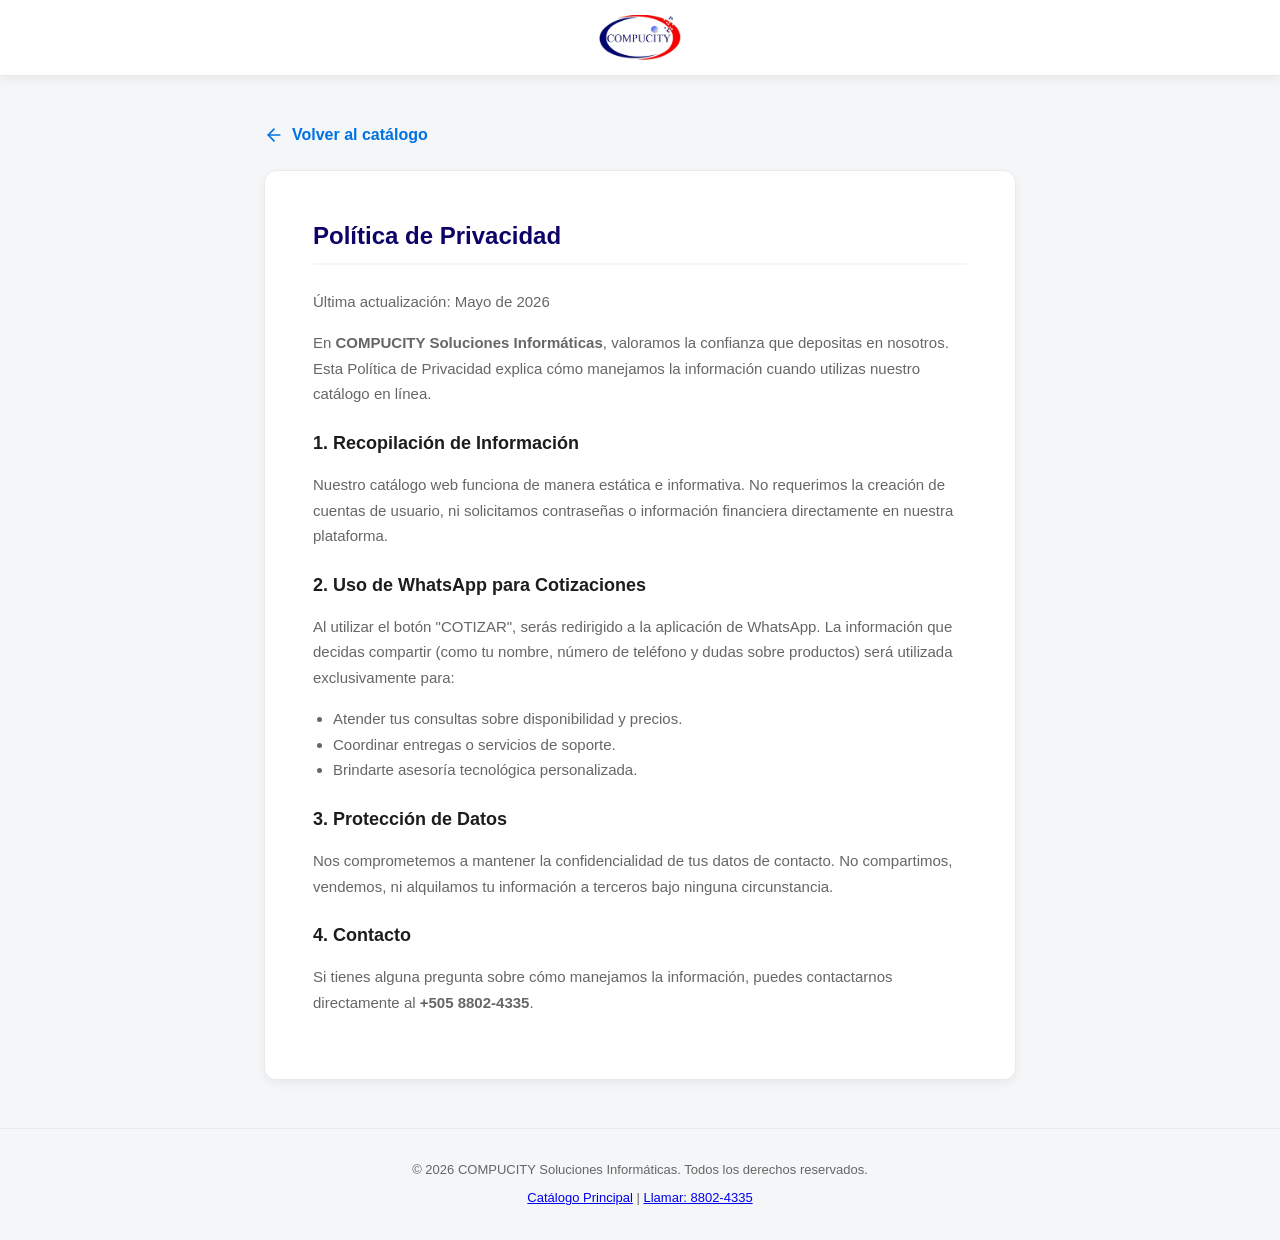
<file: politica.html>
<!DOCTYPE html>
<html lang="es-ES">
<head>
    <meta charset="UTF-8">
    <meta name="viewport" content="width=device-width, user-scalable=no, initial-scale=1.0, maximum-scale=1.0, minimum-scale=1.0">	
    <meta http-equiv="X-UA-Compatible" content="IE=edge">
    <title>Política de Privacidad | COMPUCITY</title>
    <link rel="stylesheet" href="estilos.css">
</head>
<body>  
    <header class="header-solid">
        <div class="nav__container" style="justify-content: center;">
            <h1 class="nav__title">
                <img src="logo.png" alt="Catalogo Compucity">
            </h1>
        </div>
    </header>

    <main class="text-page-wrapper">
        <a href="index.html" class="btn-back">
            <svg viewBox="0 0 24 24" width="20" height="20" stroke="currentColor" stroke-width="2" fill="none" stroke-linecap="round" stroke-linejoin="round"><line x1="19" y1="12" x2="5" y2="12"></line><polyline points="12 19 5 12 12 5"></polyline></svg>
            Volver al catálogo
        </a>

        <div class="text-page-card">
            <h2>Política de Privacidad</h2>
            <p>Última actualización: Mayo de 2026</p>
            
            <p>En <strong>COMPUCITY Soluciones Informáticas</strong>, valoramos la confianza que depositas en nosotros. Esta Política de Privacidad explica cómo manejamos la información cuando utilizas nuestro catálogo en línea.</p>

            <h3>1. Recopilación de Información</h3>
            <p>Nuestro catálogo web funciona de manera estática e informativa. No requerimos la creación de cuentas de usuario, ni solicitamos contraseñas o información financiera directamente en nuestra plataforma.</p>

            <h3>2. Uso de WhatsApp para Cotizaciones</h3>
            <p>Al utilizar el botón "COTIZAR", serás redirigido a la aplicación de WhatsApp. La información que decidas compartir (como tu nombre, número de teléfono y dudas sobre productos) será utilizada exclusivamente para:</p>
            <ul>
                <li>Atender tus consultas sobre disponibilidad y precios.</li>
                <li>Coordinar entregas o servicios de soporte.</li>
                <li>Brindarte asesoría tecnológica personalizada.</li>
            </ul>

            <h3>3. Protección de Datos</h3>
            <p>Nos comprometemos a mantener la confidencialidad de tus datos de contacto. No compartimos, vendemos, ni alquilamos tu información a terceros bajo ninguna circunstancia.</p>

            <h3>4. Contacto</h3>
            <p>Si tienes alguna pregunta sobre cómo manejamos la información, puedes contactarnos directamente al <strong>+505 8802-4335</strong>.</p>
        </div>
    </main>

    <footer>
        <p>&copy; 2026 COMPUCITY Soluciones Informáticas. Todos los derechos reservados.</p>
        <div style="margin-top: 10px;">
            <a href="index.html">Catálogo Principal</a> | 
            <a href="tel:+50588024335">Llamar: 8802-4335</a>
        </div>
    </footer>
</body>
</html>
</file>
<file: estilos.css>
:root {
    --primary: #0c0268;
    --accent: #0071e3;
    --bg-main: #f4f6f8; 
    --card-bg: #ffffff;
    --text-main: #1d1d1f;
    --text-muted: #666666;
    --border-color: #eaeaea;
    --radius-lg: 12px;
    --shadow-soft: 0 4px 10px rgba(0, 0, 0, 0.05);
    --shadow-hover: 0 10px 20px rgba(12, 2, 104, 0.08);
    --transition: all 0.3s ease;
}

* { 
    margin: 0; 
    padding: 0; 
    box-sizing: border-box; 
    font-family: '-apple-system', BlinkMacSystemFont, 'Segoe UI', Roboto, sans-serif; 
    -webkit-tap-highlight-color: transparent;
}

body { 
    background-color: var(--bg-main); 
    color: var(--text-main); 
    line-height: 1.4; 
}

/* =========================================
   PANTALLA DE BIENVENIDA (SPLASH SCREEN CSS-ONLY)
   ========================================= */
.splash-screen {
    position: fixed;
    top: 0;
    left: 0;
    width: 100vw;
    height: 100vh;
    background-color: #ffffff;
    display: flex;
    justify-content: center;
    align-items: center;
    z-index: 99999;
    /* MAGIA PURA: Desaparece automáticamente a los 2.5 segundos SIN usar JavaScript */
    animation: fadeOutSplash 0.5s ease-out 2.5s forwards;
}

.splash-logo {
    width: 70%;
    max-width: 320px;
    object-fit: contain;
    animation: pulse 1.5s infinite;
}

@keyframes pulse {
    0% { transform: scale(0.95); opacity: 0.8; }
    50% { transform: scale(1.05); opacity: 1; }
    100% { transform: scale(0.95); opacity: 0.8; }
}

/* Esta animación ejecuta la desaparición blindada */
@keyframes fadeOutSplash {
    0% { opacity: 1; visibility: visible; }
    100% { opacity: 0; visibility: hidden; pointer-events: none; }
}


/* =========================================
   HEADER SÓLIDO Y ZONA DE ACCIONES
   ========================================= */
.header-solid {
    position: sticky;
    top: 0;
    z-index: 1000;
    background-color: var(--card-bg); 
    border-bottom: 1px solid var(--border-color);
    box-shadow: var(--shadow-soft);
}

.nav__container {
    width: 95%; 
    max-width: 1200px; 
    margin: 0 auto;
    height: 75px; 
    display: flex; 
    justify-content: space-between; 
    align-items: center; 
    gap: 20px;
}

.nav__title img { 
    height: 45px; 
    object-fit: contain; 
    display: block; 
}

.search-container { 
    flex-grow: 1; 
    max-width: 450px; 
}

.search-input {
    width: 100%; 
    padding: 12px 20px;
    background: var(--bg-main); 
    border: 1px solid transparent;
    border-radius: 8px; 
    outline: none; 
    font-size: 14px;
    transition: var(--transition);
}

.search-input:focus { 
    background: #fff; 
    border-color: var(--primary); 
    box-shadow: 0 0 0 3px rgba(12, 2, 104, 0.1); 
}

.header-actions {
    display: flex;
    align-items: center;
    gap: 12px;
}

.currency-badge {
    font-size: 11px;
    font-weight: 700;
    color: var(--primary);
    background-color: var(--bg-main);
    padding: 4px 8px;
    border-radius: 4px;
    letter-spacing: 0.5px;
}

.action-btn, .menu-btn {
    background: none;
    border: none;
    cursor: pointer;
    color: var(--primary);
    position: relative;
    width: 36px;
    height: 36px;
    display: flex;
    align-items: center;
    justify-content: center;
    border-radius: 6px;
    transition: var(--transition);
}

.action-btn:hover, .menu-btn:hover { background-color: var(--bg-main); }
.action-btn svg, .menu-btn svg { width: 22px; height: 22px; }

.fav-badge {
    position: absolute;
    top: -2px;
    right: -2px;
    background-color: #ff3b30;
    color: #ffffff;
    font-size: 10px;
    font-weight: 700;
    min-width: 16px;
    height: 16px;
    border-radius: 10px;
    display: flex;
    align-items: center;
    justify-content: center;
    padding: 0 4px;
    border: 1px solid var(--card-bg);
}

/* =========================================
   PANEL LATERAL DE CATEGORÍAS
   ========================================= */
.sidebar-overlay {
    position: fixed; top: 0; left: 0; width: 100%; height: 100vh;
    background: rgba(0,0,0,0.5); z-index: 1001; opacity: 0; pointer-events: none; transition: var(--transition);
}
.sidebar-overlay.active { opacity: 1; pointer-events: auto; }

.sidebar-menu {
    position: fixed; top: 0; right: -350px; width: 85%; max-width: 320px; height: 100vh;
    background-color: var(--card-bg); z-index: 1002; box-shadow: -5px 0 25px rgba(0,0,0,0.1);
    display: flex; flex-direction: column; transition: right 0.4s cubic-bezier(0.4, 0, 0.2, 1);
}
.sidebar-menu.active { right: 0; }

.sidebar-header {
    display: flex; justify-content: space-between; align-items: center; padding: 20px; border-bottom: 1px solid var(--border-color);
}
.sidebar-header h3 { font-size: 18px; color: var(--primary); font-weight: 700; }
.close-btn { background: none; border: none; font-size: 28px; color: var(--text-muted); cursor: pointer; }

.sidebar-list { list-style: none; overflow-y: auto; padding: 15px; flex-grow: 1; }

.sidebar-link, .sidebar-group-title {
    display: flex; align-items: center; gap: 12px; padding: 12px 15px; color: var(--text-main); 
    text-decoration: none; font-size: 15px; font-weight: 600; border-radius: 8px; cursor: pointer; transition: var(--transition);
}
.sidebar-link:hover, .sidebar-group-title:hover { background: var(--bg-main); color: var(--primary); }

.sidebar-link svg, .sidebar-group-title svg.icon { width: 20px; height: 20px; stroke: var(--primary); flex-shrink: 0; }

.chevron { margin-left: auto; width: 16px; height: 16px; transition: transform 0.3s; stroke: var(--text-muted); }
.sidebar-group.open .chevron { transform: rotate(180deg); }

.sidebar-sub { list-style: none; padding-left: 45px; max-height: 0; overflow: hidden; transition: max-height 0.3s ease; }
.sidebar-group.open .sidebar-sub { max-height: 500px; }

.sidebar-anchor { display: block; padding: 10px 0; color: var(--text-muted); text-decoration: none; font-size: 14px; transition: var(--transition); }
.sidebar-anchor:hover { color: var(--primary); transform: translateX(5px); }
.active-filter { color: var(--accent) !important; font-weight: 700; }

/* =========================================
   PRODUCTOS Y BUSCADOR (ESCRITORIO)
   ========================================= */
.empty-state {
    display: flex; flex-direction: column; align-items: center; justify-content: center;
    padding: 4rem 2rem; text-align: center; background: var(--card-bg); border-radius: var(--radius-lg);
    border: 2px dashed var(--border-color); margin-bottom: 2rem; color: var(--text-muted);
}
.empty-state svg { color: var(--primary); margin-bottom: 1.5rem; opacity: 0.6; }
.empty-state h3 { color: var(--text-main); font-size: 18px; font-weight: 600; margin-bottom: 0.5rem; }
.empty-state p { font-size: 14px; max-width: 300px; line-height: 1.5; }

.store-wrapper { max-width: 1200px; margin: 2.5rem auto; padding: 0 1.5rem; }
.products-list { display: grid; grid-template-columns: repeat(auto-fill, minmax(280px, 1fr)); gap: 1.5rem; }

.product-item {
    background: var(--card-bg); border-radius: var(--radius-lg); padding: 1.5rem;
    display: flex; flex-direction: column; align-items: center; border: 1px solid var(--border-color); transition: var(--transition);
}
.product-item:hover { transform: translateY(-5px); box-shadow: var(--shadow-hover); border-color: #ccc; }
.product-item img { width: 100%; height: 170px; object-fit: contain; margin-bottom: 1rem; cursor: pointer; transition: var(--transition); }
.product-item:hover img { transform: scale(1.05); }
.product-item p { font-size: 13px; font-weight: 500; text-align: center; margin-bottom: 1.5rem; flex-grow: 1; }
.product-item a { width: 100%; padding: 10px 0; background-color: var(--primary); color: #ffffff; text-align: center; text-decoration: none; border-radius: 6px; font-weight: 600; font-size: 13px; transition: var(--transition); }
.product-item a:hover { background-color: #150699; }

/* Botón Favorito en Tarjetas */
.fav-card-btn {
    position: absolute; top: 12px; right: 12px; background: rgba(255, 255, 255, 0.9); border: 1px solid var(--border-color);
    width: 34px; height: 34px; border-radius: 50%; display: flex; align-items: center; justify-content: center; cursor: pointer;
    color: var(--text-muted); box-shadow: 0 2px 6px rgba(0,0,0,0.05); transition: var(--transition); z-index: 10;
}
.fav-card-btn svg { width: 16px; height: 16px; }
.fav-card-btn:hover { transform: scale(1.08); color: #ff3b30; }
.fav-card-btn.active { background-color: #ff3b30; border-color: #ff3b30; color: #ffffff; }

/* =========================================
   MODALES Y BOTONES FLOTANTES
   ========================================= */
.modal-overlay { position: fixed; top: 0; left: 0; width: 100%; height: 100%; background-color: rgba(0, 0, 0, 0.85); display: none; justify-content: center; align-items: center; z-index: 2000; opacity: 0; transition: opacity 0.3s; }
.modal-overlay.show { opacity: 1; }
.modal-content { position: relative; max-width: 90%; max-height: 85vh; }
.modal-content img { max-width: 100%; max-height: 80vh; border-radius: 8px; transform: scale(0.95); transition: var(--transition); }
.modal-overlay.show .modal-content img { transform: scale(1); }
.modal-close { position: absolute; top: -45px; right: 0; color: #fff; font-size: 36px; cursor: pointer; background: none; border: none; }

.float-container { position: fixed; bottom: 24px; right: 24px; display: flex; flex-direction: column; gap: 15px; z-index: 990; }
.float-btn { width: 54px; height: 54px; border-radius: 50px; display: flex; align-items: center; justify-content: center; box-shadow: 0 4px 15px rgba(0,0,0,0.15); text-decoration: none; transition: var(--transition); }
.float-btn:hover { transform: scale(1.1); }
.btn-wa { background-color: #25d366; color: white; }
.btn-top { background-color: var(--card-bg); border: 1px solid var(--border-color); color: var(--text-main); opacity: 0; pointer-events: none; transform: translateY(20px); }
.btn-top.show { opacity: 1; pointer-events: auto; transform: translateY(0); }

/* =========================================
   MODAL DE FAVORITOS (TABLA LIMPIA)
   ========================================= */
.fav-modal-overlay {
    position: fixed; top: 0; left: 0; width: 100vw; height: 100vh; background: rgba(0, 0, 0, 0.6); backdrop-filter: blur(4px);
    z-index: 2000; display: none; justify-content: center; align-items: center; opacity: 0; transition: opacity 0.3s ease;
}
.fav-modal-overlay.show { opacity: 1; }

.fav-modal {
    background: var(--card-bg); width: 92%; max-width: 600px; max-height: 75vh; border-radius: var(--radius-lg);
    box-shadow: 0 15px 40px rgba(0,0,0,0.15); display: flex; flex-direction: column; overflow: hidden; transform: scale(0.9); transition: transform 0.3s ease;
}
.fav-modal-overlay.show .fav-modal { transform: scale(1); }

.fav-modal-header { display: flex; justify-content: space-between; align-items: center; padding: 1.2rem 1.5rem; border-bottom: 1px solid var(--border-color); }
.fav-modal-header h3 { font-size: 17px; color: var(--primary); font-weight: 700; }
.fav-modal-body { padding: 1.2rem 1.5rem; overflow-y: auto; flex-grow: 1; }
.empty-favs-text { font-size: 14px; color: var(--text-muted); text-align: center; padding: 2rem 0; }

.fav-table { width: 100%; border-collapse: collapse; text-align: left; }
.fav-table th { font-size: 12px; text-transform: uppercase; letter-spacing: 0.5px; color: var(--text-muted); padding-bottom: 10px; border-bottom: 2px solid var(--border-color); font-weight: 700; }
.fav-table td { padding: 12px 0; border-bottom: 1px solid var(--border-color); vertical-align: middle; }
.fav-thumb { width: 50px; height: 50px; object-fit: contain; border-radius: 6px; background: var(--bg-main); padding: 4px; display: block; }
.fav-desc { font-size: 13px; color: var(--text-main); padding: 0 12px; font-weight: 500; line-height: 1.4; display: -webkit-box; -webkit-line-clamp: 2; -webkit-box-orient: vertical; overflow: hidden; }
.fav-action-btn { display: inline-block; padding: 8px 12px; background-color: #25d366; color: #ffffff; text-decoration: none; font-size: 11px; font-weight: 700; border-radius: 6px; white-space: nowrap; transition: var(--transition); }
.fav-action-btn:hover { background-color: #20ba59; transform: translateY(-1px); }

/* =========================================
   PÁGINA DE POLÍTICAS
   ========================================= */
.text-page-wrapper { max-width: 800px; margin: 3rem auto; padding: 0 1.5rem; min-height: 60vh; }
.text-page-card { background: var(--card-bg); border-radius: var(--radius-lg); padding: 3rem; box-shadow: var(--shadow-soft); border: 1px solid var(--border-color); }
.text-page-card h2 { color: var(--primary); margin-bottom: 1.5rem; font-size: 24px; border-bottom: 2px solid var(--bg-main); padding-bottom: 10px; }
.text-page-card h3 { color: var(--text-main); margin: 1.5rem 0 1rem 0; font-size: 18px; }
.text-page-card p, .text-page-card ul { color: var(--text-muted); font-size: 15px; line-height: 1.7; margin-bottom: 1rem; }
.text-page-card ul { padding-left: 20px; }
.btn-back { display: inline-flex; align-items: center; gap: 8px; color: var(--accent); text-decoration: none; font-weight: 600; margin-bottom: 1.5rem; transition: var(--transition); }
.btn-back:hover { color: var(--primary); transform: translateX(-5px); }

/* =========================================
   FOOTER
   ========================================= */
footer { text-align: center; padding: 2rem 1rem; color: var(--text-muted); font-size: 13px; border-top: 1px solid var(--border-color); }

/* =========================================
   RESPONSIVE MÓVIL (UNIFICADO Y CORREGIDO)
   ========================================= */
@media screen and (max-width: 768px) {
    /* Header sólido sin huecos */
    .header-solid { height: auto; }
    .nav__container { height: auto; flex-wrap: wrap; padding: 10px 0; gap: 10px; }
    .header-actions { margin-left: auto; gap: 6px; }
    .currency-badge { display: none; }
    .action-btn, .menu-btn { width: 32px; height: 32px; }
    
    /* Buscador fijo, no flotante */
    .search-container { position: relative; top: 0; left: 0; width: 100%; max-width: 100%; padding: 5px 0; border-bottom: none; background: transparent; order: 4; }
    
    /* Productos 2 Columnas Estiradas */
    .store-wrapper { margin-top: 1.5rem; padding: 0 0.5rem; }
    .products-list { grid-template-columns: repeat(2, 1fr); gap: 0.6rem; padding: 0; }
    .product-item { padding: 0.6rem; border-radius: 10px; }
    .product-item img { height: 130px; margin-bottom: 0.6rem; }
    .product-item p { font-size: 12px; margin-bottom: 0.8rem; }
    .product-item a { padding: 8px 0; font-size: 12px; border-radius: 6px; }
    
    /* Modales en móvil */
    .fav-modal { max-height: 85vh; }
    .fav-modal-body { padding: 1rem; }
    .fav-desc { font-size: 12px; padding: 0 8px; }
    .fav-action-btn { padding: 7px 10px; font-size: 11px; }
    .fav-thumb { width: 44px; height: 44px; }
    
    /* Políticas en móvil */
    .text-page-card { padding: 1.5rem; }
    .text-page-card h2 { font-size: 20px; }
}
</file>
